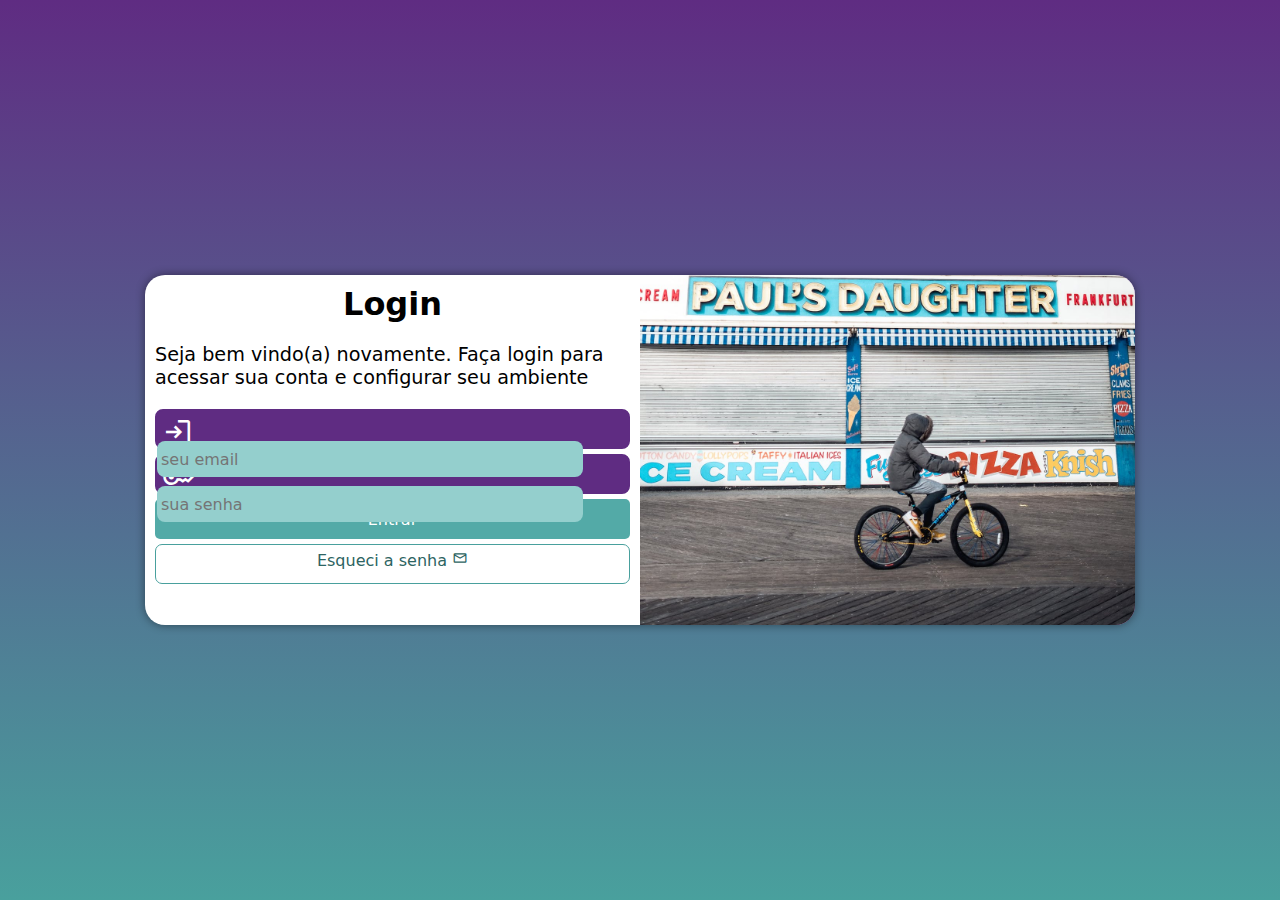
<file: projeto-loginhtmlcss/index.html>
<!DOCTYPE html>
<html lang="pt-br">
    <head>
        <meta charset="UTF-8">
        <meta name="viewport" content="width=device-width, initial-scale=1.0">
        <title>Login</title>
        <link rel="stylesheet" href="https://fonts.googleapis.com/css2?family=Material+Symbols+Outlined:opsz,wght,FILL,GRAD@20..48,100..700,0..1,-50..200" />
        <link rel="stylesheet" href="estilos/style.css">
        <link rel="stylesheet" href="estilos/media-query.css">
    </head>
    <body>
        <main>
            <section id="login">
                <div id="imagem">
                    <!--Aqui vai a imagem no CSS-->
                </div>
                <div id="formulario">
                    <h1>Login</h1>
                    <p>Seja bem vindo(a) novamente. Faça login para acessar sua conta e configurar seu ambiente</p>
                    <form action="login.php" method="post" autocomplete="on">
                        <div class="campo">
                            <i class="material-symbols-outlined">login</i>
                            <input type="email" name="login" id="ilogin" placeholder="seu email" autocomplete="email" required maxlength="30">
                            <label for="ilogin">Login:</label>
                        </div>
                        <div class="campo">
                            <i class="material-symbols-outlined">key</i>
                            <input type="password" name="senha" id="isenha" placeholder="sua senha" autocomplete="current-password" required minlength="8" maxlength="15">
                            <label for="isenha">Senha:</label> 
                        </div>
                        <input type="submit" value="Entrar">
                        <a href="esqueci.html" class="botao">Esqueci a senha <i class="material-symbols-outlined">mail</i></a>
                    </form>
                </div>
            </section>
        </main>
    </body>
</html>
</file>
<file: projeto-loginhtmlcss/estilos/style.css>
@charset "UTF-8";

/* Paleta de cores
    Verde: #49a09d;
    Lilas: #5f2c82;
*/

*{
    font-family: system-ui, -apple-system, BlinkMacSystemFont, 'Segoe UI', Roboto, Oxygen, Ubuntu, Cantarell, 'Open Sans', 'Helvetica Neue', sans-serif;
    padding: 0px;
    margin: 0px;
    box-sizing: border-box;
}

body, html{
    background-color: #5f2c82;
    height: 100vh;
    width: 100vw;
}

main{
    position: relative;
    height: 100vh;
    width: 100vw;
}

section#login{
    position: absolute;
    top: 50%;
    left: 50%;
    overflow: hidden;
    background-color: white;
    width: 250px;
    height: 500px;
    border-radius: 20px;
    box-shadow: 0px 0px 10px rgba(0, 0, 0, 0.450);
    transition: width .5s, height .5s;
    transition-timing-function: ease;
    transform: translate(-50%, -50%);
}

section#login > div#imagem{
    display: block;
    background: #5f2c82 url(../imagens/login.jpg) no-repeat;
    background-size: cover;
    background-position: center bottom;
    height: 200px;
}

section#login > div#formulario{
    display: block;
    padding: 10px;  
}

div#formulario > h1{
    text-align: center;
    margin-bottom: 10px;
}

div#formulario > p{
    font-size: 0.8em;
    margin: 10px 0px;
}

form > div.campo{
    background-color: #5f2c82;
    border: 2px solid #5f2c82;
    width: 100%;
    display: block;
    height: 40px;
    border-radius: 8px;
    margin: 5px 0px;
}

div.campo > label{
    display: none;
}

div.campo > i{
    color: white;
    font-size: 2em;
    width: 40px;
    padding: 5px;
}

div.campo > input{
    background-color: #94cfcd;
    font-size: 1em;
    width: calc(100% - 45px);
    height: 100%;
    border: 0px;
    border-radius: 8px;
    padding: 4px;
    transform: translateY(-12px);
}

div.campo > input:focus-within{
    background-color: white;
    border: none;
}

form > input[type=submit]{
    display: block;
    font-size: 1em;
    width: 100%;
    height: 40px;
    background-color:#53aaa7;
    color: white;
    border: none;
    border-radius: 5px;
    cursor: pointer;
}

form > input[type=submit]:hover{
    background-color: #2d6462;
}

form > a.botao{
    display: block;
    text-align: center;
    font-size: 1em;
    width: 100%;
    height: 40px;
    padding-top: 5px;
    margin-top: 5px;
    background-color:white;
    color: #2d6462;
    border: 1px solid #49a09d;
    border-radius: 7px;
    text-decoration: none;
}

form > a.botao:hover {
    background-color: #6cd3cf;
}

form > a.botao > i {
    font-size: 1em;
}
</file>
<file: projeto-loginhtmlcss/estilos/media-query.css>
@charset "UTF-8";

/* Typical Device Breakpoints 
------------------------------
Pequenas telas: até 600px
Celular: de 600px até 768px 
Tablet: de 768px até 992px
Desktop: de 992px até 1200px
Grandes telas: acima de 1200px */

@media screen and (min-width: 788px) and (max-width: 992px){
    body{
        background-image: linear-gradient(to top, #49a09d, #5f2c82);
    }

    section#login {
        width: 80vw;
        height: 300px;
    }

    section#login > div#imagem {
        float: left;
        width: 30%;
        height: 100%;
    }

    section#login > div#formulario{
        float: right;
        width: 70%;
    }
}

@media screen and (min-width: 992px){
    body{
        background-image: linear-gradient(to top, #49a09d, #5f2c82);
    }
    
    section#login{
        width: 990px;
        height: 350px;
    }

    section#login > div#imagem{
        float: right;
        width: 50%;
        height: 100%;
    }

    section#login > div#formulario{
        float: left;
        width: 50%;
    }

    div#formulario > h1{
        font-size: 2em;
    }

    div#formulario > p{
        font-size: 1.2em;
        margin: 20px 0px;
    }
}
</file>
